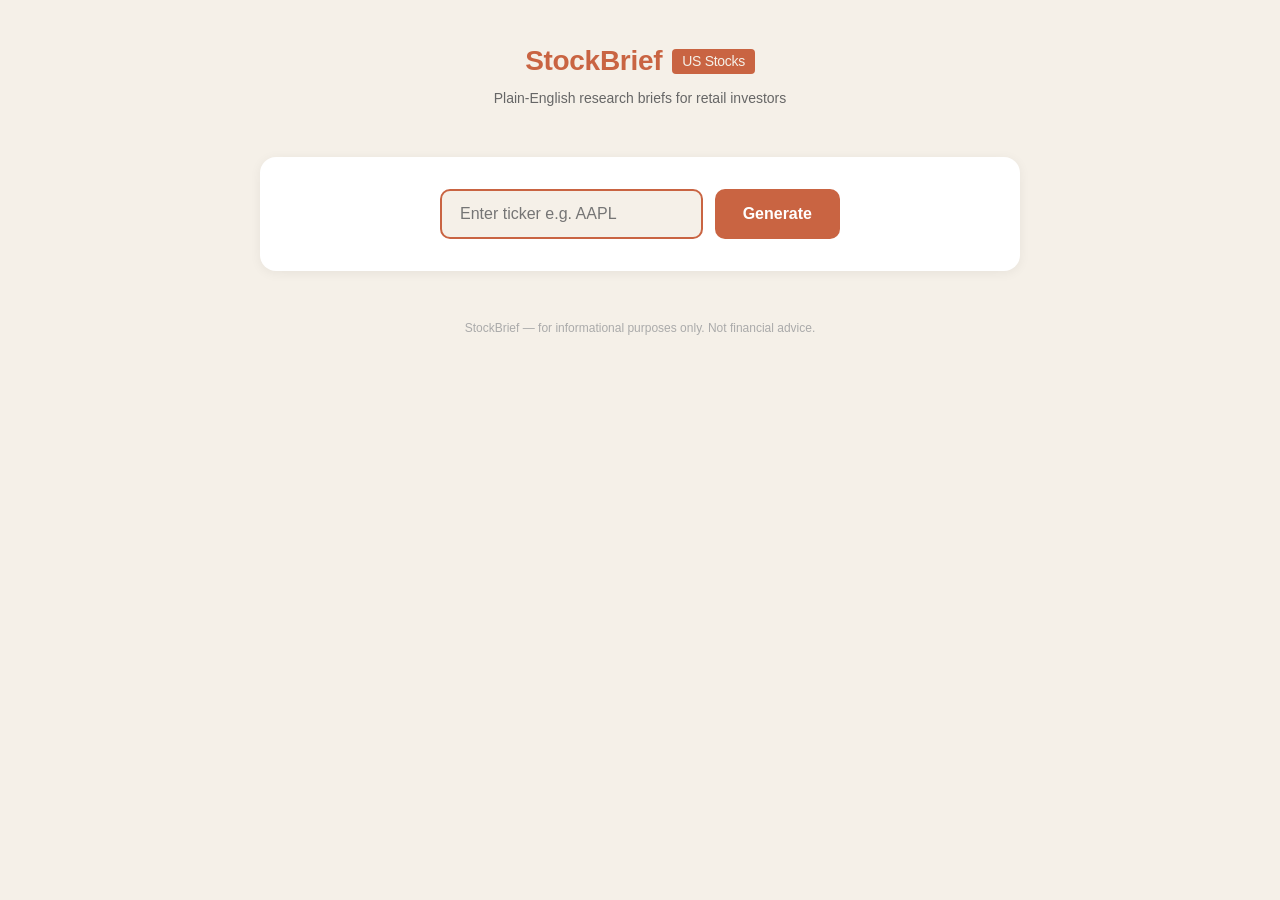
<file: index.html>
<!DOCTYPE html>
<html lang="en">
<head>
<meta charset="UTF-8">
<meta name="viewport" content="width=device-width, initial-scale=1.0">
<title>StockBrief &mdash; US Stock Research</title>
<style>
  *, *::before, *::after { box-sizing: border-box; margin: 0; padding: 0; }
  body {
    font-family: -apple-system, BlinkMacSystemFont, 'Segoe UI', Roboto, Helvetica, Arial, sans-serif;
    background: #F5F0E8;
    color: #1A1A1A;
    min-height: 100vh;
    line-height: 1.5;
  }
  .container { max-width: 800px; margin: 0 auto; padding: 40px 20px; }

  /* Header */
  .header { text-align: center; margin-bottom: 48px; }
  .header h1 {
    font-size: 28px; font-weight: 700; color: #C96442; letter-spacing: -0.3px;
    display: flex; align-items: center; justify-content: center; gap: 10px;
  }
  .header h1 span { background: #C96442; color: #F5F0E8; font-size: 14px; padding: 2px 10px; border-radius: 4px; font-weight: 500; }
  .header p { color: #666; font-size: 14px; margin-top: 6px; }

  /* Search */
  .search-card {
    background: #fff; border-radius: 16px; padding: 32px; box-shadow: 0 2px 12px rgba(0,0,0,0.06);
    margin-bottom: 32px; text-align: center;
  }
  .search-box { display: flex; gap: 12px; max-width: 400px; margin: 0 auto; }
  .search-box input {
    flex: 1; padding: 14px 18px; border: 2px solid #ddd; border-radius: 10px;
    font-size: 16px; outline: none; transition: border-color 0.2s; background: #F5F0E8;
  }
  .search-box input:focus { border-color: #C96442; }
  .search-box button {
    padding: 14px 28px; background: #C96442; color: #fff; border: none; border-radius: 10px;
    font-size: 16px; font-weight: 600; cursor: pointer; transition: background 0.2s; white-space: nowrap;
  }
  .search-box button:hover { background: #b35332; }
  .search-box button:disabled { opacity: 0.5; cursor: not-allowed; }

  /* Loading */
  .loading { display: none; flex-direction: column; align-items: center; padding: 60px 0; }
  .loading.active { display: flex; }
  .spinner {
    width: 36px; height: 36px; border: 3px solid #ddd; border-top-color: #C96442;
    border-radius: 50%; animation: spin 0.7s linear infinite; margin-bottom: 16px;
  }
  @keyframes spin { to { transform: rotate(360deg); } }
  .loading p { color: #888; font-size: 14px; }

  /* Results */
  .results { display: none; }
  .results.active { display: block; }

  /* Card */
  .card {
    background: #fff; border-radius: 16px; padding: 28px; box-shadow: 0 2px 12px rgba(0,0,0,0.06);
    margin-bottom: 20px;
  }
  .card-title {
    font-size: 13px; font-weight: 600; text-transform: uppercase; letter-spacing: 0.8px;
    color: #C96442; margin-bottom: 16px;
  }

  /* Company header */
  .company-header { margin-bottom: 12px; }
  .company-header h2 { font-size: 22px; font-weight: 700; }
  .company-header .price { font-size: 28px; font-weight: 600; color: #1A1A1A; margin-top: 4px; }
  .company-header .ticker-badge {
    display: inline-block; background: #F5F0E8; color: #C96442; font-size: 12px;
    font-weight: 600; padding: 2px 10px; border-radius: 4px; margin-left: 8px; vertical-align: middle;
  }
  .snapshot-text { color: #444; font-size: 15px; line-height: 1.6; }

  /* Verdict */
  .verdict-badge {
    display: inline-block; padding: 6px 20px; border-radius: 24px; font-size: 18px;
    font-weight: 700; margin-bottom: 12px;
  }
  .verdict-badge.cheap { background: #d4edda; color: #155724; }
  .verdict-badge.fair { background: #fff3cd; color: #856404; }
  .verdict-badge.expensive { background: #f8d7da; color: #721c24; }
  .verdict-badge.n-a { background: #e9ecef; color: #6c757d; }
  .verdict-rationale { color: #444; font-size: 15px; line-height: 1.6; }

  /* Scorecard */
  .scorecard-grid { display: grid; gap: 12px; }
  .score-item {
    display: flex; align-items: center; gap: 14px; padding: 14px 16px;
    background: #F5F0E8; border-radius: 10px; opacity: 0; transform: translateY(12px);
    animation: fadeInUp 0.35s ease forwards;
  }
  .score-item:nth-child(1) { animation-delay: 0.05s; }
  .score-item:nth-child(2) { animation-delay: 0.15s; }
  .score-item:nth-child(3) { animation-delay: 0.25s; }
  .score-item:nth-child(4) { animation-delay: 0.35s; }
  .score-item:nth-child(5) { animation-delay: 0.45s; }
  @keyframes fadeInUp { to { opacity: 1; transform: translateY(0); } }
  .score-item .badge {
    flex-shrink: 0; width: 72px; text-align: center; padding: 4px 0; border-radius: 20px;
    font-size: 12px; font-weight: 700; letter-spacing: 0.3px;
  }
  .score-item .badge.green { background: #28a745; color: #fff; }
  .score-item .badge.yellow { background: #ffc107; color: #1A1A1A; }
  .score-item .badge.red { background: #dc3545; color: #fff; }
  .score-item .badge.grey { background: #adb5bd; color: #fff; }
  .score-item .value { flex-shrink: 0; font-weight: 700; font-size: 15px; min-width: 70px; }
  .score-item .note { color: #555; font-size: 13px; line-height: 1.5; }

  /* Risk flags */
  .risk-item {
    padding: 12px 0; border-bottom: 1px solid #eee; font-size: 14px;
  }
  .risk-item:last-child { border-bottom: none; }
  .risk-item strong { color: #dc3545; }

  /* News */
  .news-item {
    padding: 14px 0; border-bottom: 1px solid #eee;
  }
  .news-item:last-child { border-bottom: none; }
  .news-item a {
    color: #1A1A1A; text-decoration: none; font-weight: 500; font-size: 15px;
    display: block; margin-bottom: 4px;
  }
  .news-item a:hover { color: #C96442; }
  .news-meta { font-size: 12px; color: #888; }

  /* Error */
  .error {
    display: none; background: #f8d7da; color: #721c24; border-radius: 10px;
    padding: 16px 20px; margin-bottom: 20px; font-size: 14px;
  }
  .error.active { display: block; }

  /* Footer */
  .footer { text-align: center; color: #aaa; font-size: 12px; margin-top: 48px; padding-bottom: 20px; }

  /* Mobile */
  @media (max-width: 600px) {
    .container { padding: 20px 16px; }
    .header h1 { font-size: 22px; }
    .search-box { flex-direction: column; }
    .search-box button { width: 100%; }
    .card { padding: 20px; }
    .score-item { flex-wrap: wrap; }
    .score-item .note { width: 100%; margin-top: 4px; }
  }
</style>
</head>
<body>
<div class="container">
  <div class="header">
    <h1>StockBrief <span>US Stocks</span></h1>
    <p>Plain-English research briefs for retail investors</p>
  </div>

  <div class="search-card">
    <div class="search-box">
      <input type="text" id="tickerInput" placeholder="Enter ticker e.g. AAPL" maxlength="10" autocomplete="off">
      <button id="generateBtn" onclick="generate()">Generate</button>
    </div>
  </div>

  <div class="error" id="error"></div>

  <div class="loading" id="loading">
    <div class="spinner"></div>
    <p>Pulling data for you&hellip;</p>
  </div>

  <div class="results" id="results"></div>

  <div class="footer">StockBrief &mdash; for informational purposes only. Not financial advice.</div>
</div>

<script>
const input = document.getElementById('tickerInput');
input.addEventListener('keydown', e => { if (e.key === 'Enter') generate(); });
input.focus();

async function generate() {
  const ticker = input.value.trim().toUpperCase();
  if (!ticker) return;

  const btn = document.getElementById('generateBtn');
  const error = document.getElementById('error');
  const loading = document.getElementById('loading');
  const results = document.getElementById('results');

  error.classList.remove('active');
  results.classList.remove('active');
  results.innerHTML = '';
  loading.classList.add('active');
  btn.disabled = true;

  try {
    const resp = await fetch('/api/research', {
      method: 'POST',
      headers: { 'Content-Type': 'application/json' },
      body: JSON.stringify({ ticker })
    });
    const data = await resp.json();
    if (!resp.ok) throw new Error(data.error || 'Something went wrong');

    loading.classList.remove('active');
    results.classList.add('active');
    btn.disabled = false;

    const label = status => {
      const map = { green: '✓', yellow: '●', red: '✗', grey: '—' };
      return map[status] || status;
    };

    const badges = data.scorecard.map(s =>
      `<div class="score-item">
        <div class="badge ${s.status}">${label(s.status)}</div>
        <div class="value">${s.value}</div>
        <div class="note">${s.note}</div>
      </div>`
    ).join('');

    const riskItems = data.riskFlags.length
      ? data.riskFlags.map(r =>
          `<div class="risk-item"><strong>${r.factor}:</strong> ${r.note}</div>`
        ).join('')
      : '<div class="risk-item" style="color:#888;">No major red flags detected.</div>';

    const newsItems = data.news.map(n =>
      `<div class="news-item">
        ${n.url ? `<a href="${n.url}" target="_blank" rel="noopener">${n.title}</a>` : `<span style="color:#888;">${n.title}</span>`}
        <div class="news-meta">${n.date}${n.source ? ` &middot; ${n.source}` : ''}</div>
      </div>`
    ).join('');

    const verdictClass = (data.verdict || '').toLowerCase().replace(/[^a-z]/g, '');

    results.innerHTML = `
      <div class="card">
        <div class="company-header">
          <h2>${data.companyName} <span class="ticker-badge">${data.ticker}</span></h2>
          <div class="price">$${data.price != null ? data.price.toFixed(2) : '—'}</div>
        </div>
      </div>

      <div class="card">
        <div class="card-title">Company Snapshot</div>
        <div class="snapshot-text">${data.snapshot}</div>
      </div>

      <div class="card">
        <div class="card-title">Five-Factor Scorecard</div>
        <div class="scorecard-grid">${badges}</div>
      </div>

      <div class="card">
        <div class="card-title">Overall Valuation Verdict</div>
        <div class="verdict-badge ${verdictClass}">${data.verdict}</div>
        <div class="verdict-rationale">${data.rationale}</div>
      </div>

      <div class="card">
        <div class="card-title">Risk Flags</div>
        ${riskItems}
      </div>

      <div class="card">
        <div class="card-title">Recent News</div>
        ${newsItems}
      </div>
    `;
  } catch (err) {
    loading.classList.remove('active');
    btn.disabled = false;
    error.textContent = err.message;
    error.classList.add('active');
  }
}
</script>
</body>
</html>
</file>
